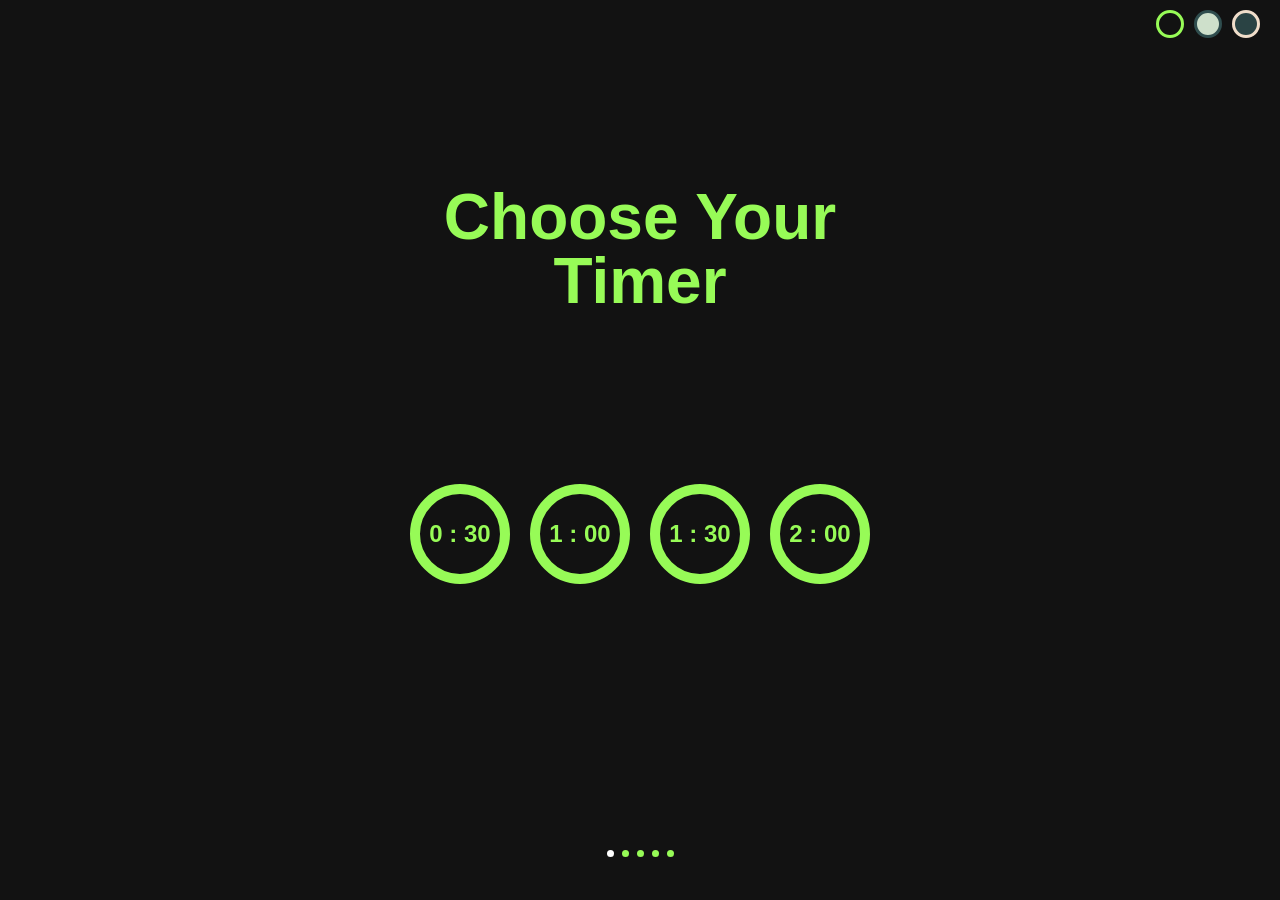
<file: index.html>
<!DOCTYPE html>
<html lang="fr">
    <head>
        <meta charset="UTF-8" />
        <meta http-equiv="X-UA-Compatible" content="IE=edge" />
        <meta name="viewport" content="width=device-width, initial-scale=1.0, viewport-fit=cover" />
        <meta name="apple-mobile-web-app-capable" content="yes">
        <meta name="apple-mobile-web-app-status-bar-style" content="black-translucent" />
        <meta name="theme-color" content="#121212" />
        <link rel="stylesheet" href="./assets/style.css">
        <link rel="manifest" href="./manifest.json">
        <link rel="apple-touch-icon" href="./assets/icons/icon-192x192.png">
        <title>FastTimer-GO</title>
    </head>
    <body>
        <div class="theme-switcher">
            <button data-theme="1" onClick="setTheme(1)"></button>
            <button data-theme="2" onClick="setTheme(2)"></button>
            <button data-theme="3" onClick="setTheme(3)"></button>
        </div>
        <div class="header">   
            <h1>Choose Your<br> Timer</h1>
        </div>
        <div class="timer-list">   
            <div class="timer-list-inner">
                <span data-seconds="30" id="zero">0 : 30</span>
                <span data-seconds="60" id="one">1 : 00</span>
                <span data-seconds="90" id="two">1 : 30</span>
                <span data-seconds="120" id="three">2 : 00</span>
                <span data-seconds="150" id="four">2 : 30</span>
                <span data-seconds="180" id="five">3 : 00</span>
                <span data-seconds="300" id="six">5 : 00</span>
            </div>
        </div>
        
        <script src="./assets/script.js"></script>
    </body>
</html>
</file>
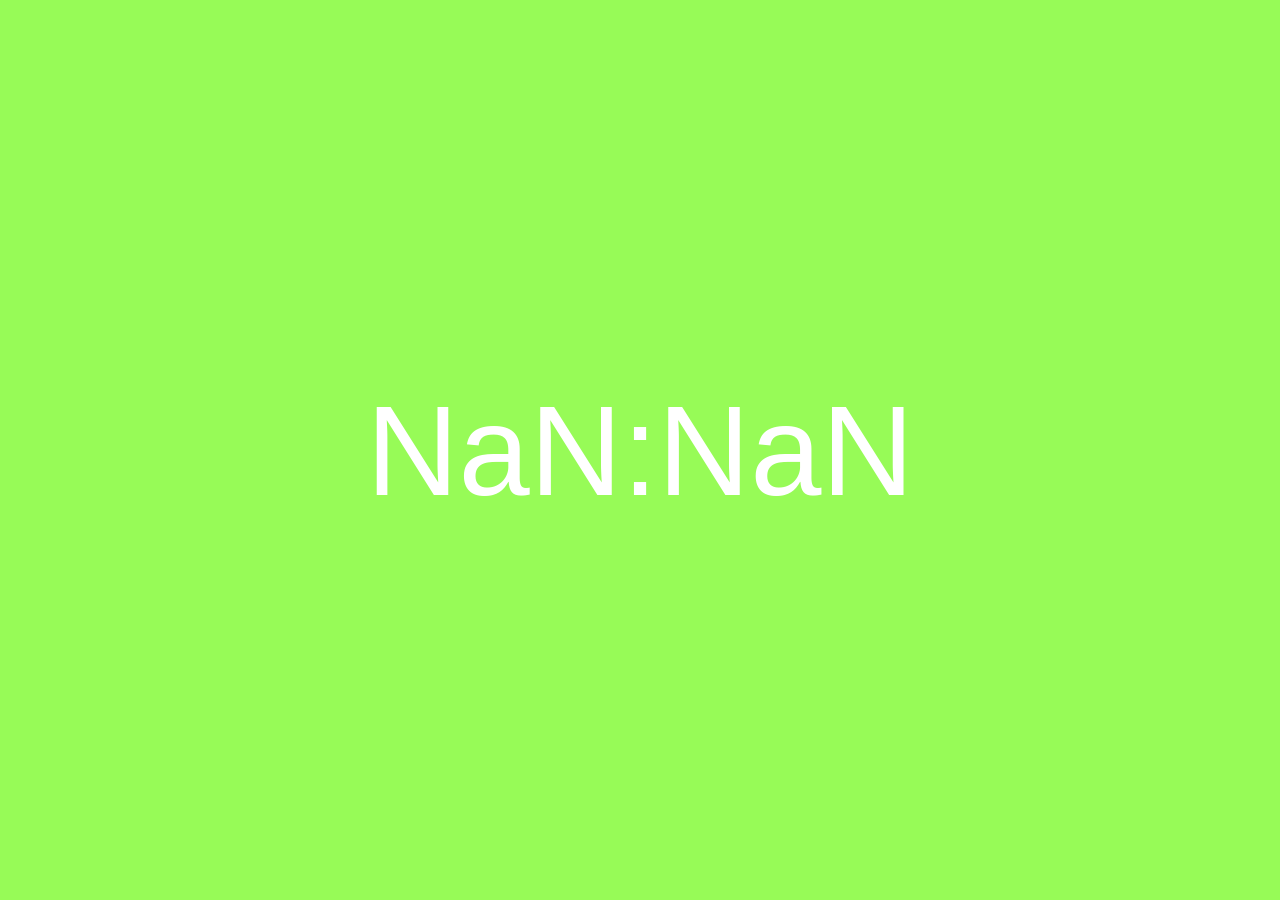
<file: cooldown.html>
<!DOCTYPE html>
<html lang="fr">
    <head>
        <meta charset="UTF-8" />
        <meta http-equiv="X-UA-Compatible" content="IE=edge" />
        <meta name="viewport" content="width=device-width, initial-scale=1.0, viewport-fit=cover" />
        <link rel="stylesheet" href="./assets/cooldown.css">
        <title>FastTimer-GO</title>
    </head>
    <body class="timer-page">
        <div class="timer-screen">
            <div class="timer-fill" id="timerFill"></div>
            <span class="timer-display" id="timerDisplay">0 : 00</span>
            <div class="timer-controls" id="timerControls">
                <button onClick="goBack()">Retour</button>
                <button onClick="restart()">Redémarrer</button>
            </div>
        </div>

    
        <script src="./assets/cooldown.js"></script>
    </body>
</html>
</file>
<file: assets/style.css>
:root{
    --primary-color-mode-1: #121212;
    --second-color-mode-1: #97FB57;
    --primary-color-mode-2: #CEE0CB;
    --second-color-mode-2: #2F4D4E;
    --primary-color-mode-3: #2A4344;
    --second-color-mode-3: #F0DDCA;

    --bg: var(--primary-color-mode-1);
    --accent: var(--second-color-mode-1);
}
.theme-1 {
    --bg: var(--primary-color-mode-1);
    --accent: var(--second-color-mode-1);
}

.theme-2 {
    --bg: var(--primary-color-mode-2);
    --accent: var(--second-color-mode-2);
}

.theme-3 {
    --bg: var(--primary-color-mode-3);
    --accent: var(--second-color-mode-3);
}

* {
    box-sizing: border-box;
    -webkit-tap-highlight-color: transparent; /* supprime le flash bleu au tap sur mobile */
}

html, body {
    font-family: Arial, sans-serif;
    background-color: var(--bg);
    margin: 0;
    padding: 0;
    display: flex;
    flex-direction: column;
    justify-content: center;
    align-items: center;
    width: 100dvw;
    height: 100dvh;
    overflow: hidden; /* empêche le scroll de la page entière */
    touch-action: none;  /* désactive le scroll natif du navigateur sur tout le body */
    transition: background-color 0.3s ease; 
    /* comble les zones safe-area sur les côtés */
    padding-left: env(safe-area-inset-left);
    padding-right: env(safe-area-inset-right);
}

.header {
    width: 100%;
    height: 50%;
    display: flex;
    justify-content: center;
    align-items: center;
    color: var(--accent);
    padding: 10px 0;
    text-align: center;
    line-height: 1;
    font-size: clamp(1.2em, 10vw, 2rem); /* taille fluide : s'adapte à la largeur de l'écran */
    font-weight: bold;
    padding: env(safe-area-inset-top, 20px) 16px 0;
    /* env() : respecte l'encoche (notch) sur iPhone */
}

.timer-list {

    width: min(calc(4 * 105px + 2 * 20px), 90vw);
    height: 40%;
    overflow: hidden;
    position: relative;
    cursor: grab;
}

.timer-list.dragging {
    cursor: grabbing;
}

.timer-list-inner {
    display: flex;
    gap: 20px;
    padding: 10px 0 20px 0;
    will-change: transform;
}

.timer-list span {
    position: relative;
    flex: 0 0 100px;
    height: 100px;
    display: flex;
    justify-content: center;
    align-items: center;
    font-size: clamp(1em, 4vw, 1.5em); /* taille fluide pour le texte dans les cercles */
    font-weight: bold;
    color: var(--accent);
    user-select: none;
    -webkit-user-select: none;
}

.timer-list span::before {
    content: "";
    position: absolute;
    inset: 0;

    border-radius: 50%;
    border: 10px solid var(--accent);

}

.timer-list span.active::before {
    border-color: #44ffcc;
}

.timer-list span.active {
    color: #44ffcc;
}

.carousel-dots {
    display: flex;
    gap: 8px;
    margin-top: 16px;
    margin-bottom: 20px;
}

.carousel-dots .dot {
    width: 7px;
    height: 7px;
    border-radius: 50%;
    background: var(--accent);
    transition: background 0.2s;
}

.carousel-dots .dot.active {
    background: #ffffff;
}

.theme-switcher {
    position: absolute;
    top: 10px;
    right: 20px;
    display: flex;
    gap: 10px;
    z-index: 1000;
}

.theme-switcher button:nth-child(1) {
    background-color: var(--primary-color-mode-1);
    border: solid var(--second-color-mode-1) 3px;
}

.theme-switcher button:nth-child(2) {
    background-color: var(--primary-color-mode-2);
    border: solid var(--second-color-mode-2) 3px;
}

.theme-switcher button:nth-child(3) {
    background-color: var(--primary-color-mode-3);
    border: solid var(--second-color-mode-3) 3px;
}

.theme-switcher button {
    width: 28px;
    height: 28px;
    border-radius: 50%;
    border: 3px solid transparent;
    cursor: pointer;
    transition: border-color 0.2s, transform 0.2s;
}
</file>
<file: assets/cooldown.css>
:root{
    --primary-color-mode-1: #121212;
    --second-color-mode-1: #97FB57;
    --primary-color-mode-2: #CEE0CB;
    --second-color-mode-2: #2F4D4E;
    --primary-color-mode-3: #2A4344;
    --second-color-mode-3: #F0DDCA;

    --bg: var(--primary-color-mode-1);
    --accent: var(--second-color-mode-1);
}
.theme-1 {
    --bg: var(--primary-color-mode-1);
    --accent: var(--second-color-mode-1);
}

.theme-2 {
    --bg: var(--primary-color-mode-2);
    --accent: var(--second-color-mode-2);
}

.theme-3 {
    --bg: var(--primary-color-mode-3);
    --accent: var(--second-color-mode-3);
}

* {
    box-sizing: border-box;
    -webkit-tap-highlight-color: transparent; /* supprime le flash bleu au tap sur mobile */
}

html, body {
    font-family: Arial, sans-serif;
    background-color: var(--bg);
    margin: 0;
    padding: 0;
    display: flex;
    flex-direction: column;
    justify-content: center;
    align-items: center;
    width: 100dvw;
    height: 100dvh;
    overflow: hidden; /* empêche le scroll de la page entière */
    touch-action: none;  /* désactive le scroll natif du navigateur sur tout le body */
    transition: background-color 0.3s ease; 
    /* comble les zones safe-area sur les côtés */
    padding-left: env(safe-area-inset-left);
    padding-right: env(safe-area-inset-right);
}


.timer-screen {
    background: var(--accent);
    width: 100%;
    height: 100%;
    position: relative;
}

.timer-fill {
    background: var(--bg);
    width: 100%;
    height: 100%;
    transform: scaleX(0);
    transform-origin: left;
    transition: transform 1s linear;
}

.timer-display {
    position: absolute;
    top: 50%;
    left: 50%;
    transform: translate(-50%, -50%);
    font-size: 10dvw;
    color: white;
    z-index: 1;
}

.timer-controls {
    position: absolute;
    top: 50%;
    left: 50%;
    transform: translate(-50%, 60px);
    display: flex;
    justify-content: center;
    align-items: center;
    gap: 20px;
    z-index: 1;
}

.timer-controls button {
    padding: 10px 20px;
    font-size: 1.5rem;
    background: var(--accent);
    border: none;
    border-radius: 5px;
    color: var(--bg);
    cursor: pointer;
}
</file>
